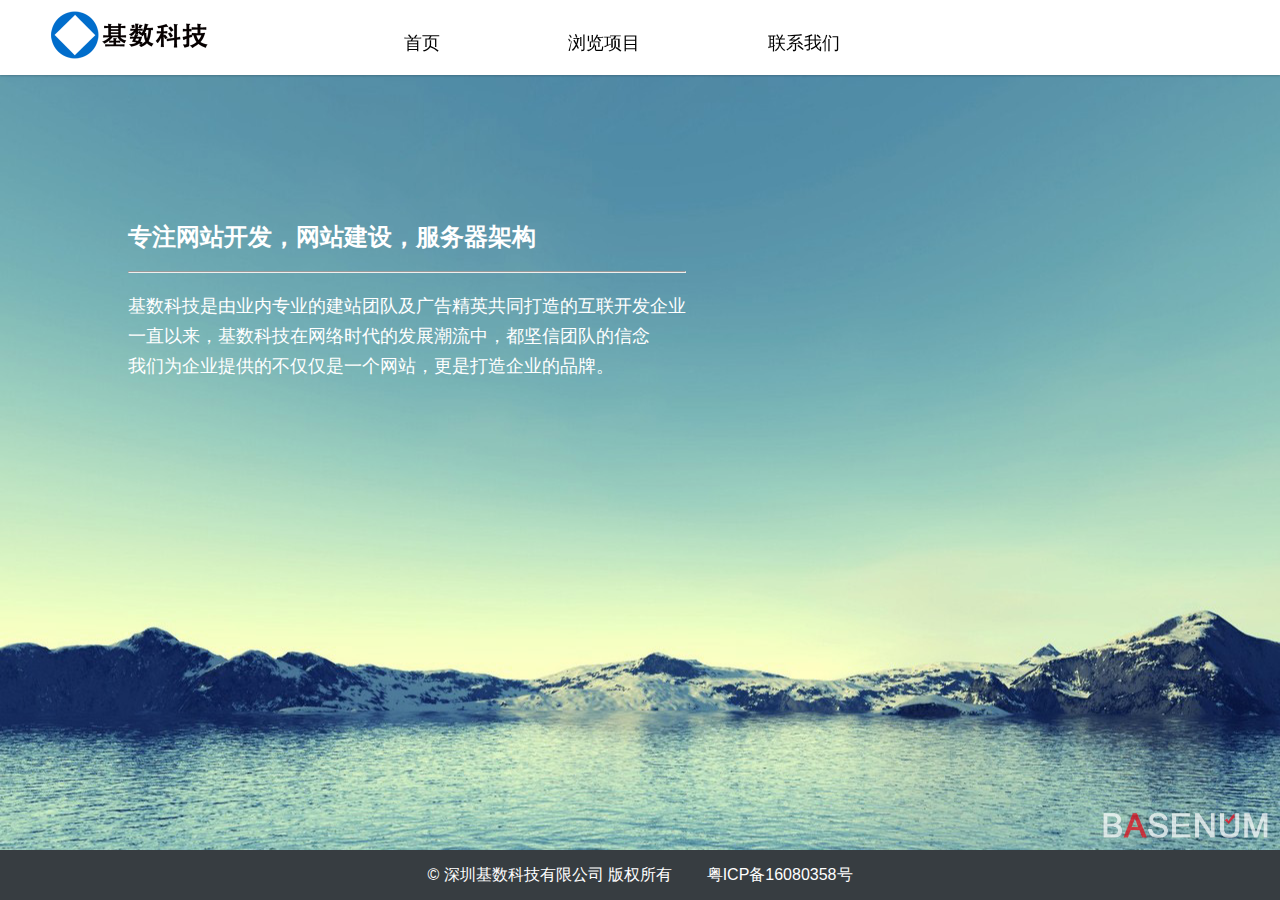
<file: index.html>
<!DOCTYPE html PUBLIC "-//W3C//DTD XHTML 1.0 Transitional//EN" "http://www.w3.org/TR/xhtml1/DTD/xhtml1-transitional.dtd">
<html xmlns="http://www.w3.org/1999/xhtml">
<head>
<meta http-equiv="Content-Type" content="text/html; charset=utf-8" />
<title>基数科技官网|技术研发咨询与销售</title>
<meta name="keywords" content="专注网站开发，网站架构，服务器建设">
<meta name="description" content="网页设计,计算机及电子产品软硬件的技术开发、技术维护、技术咨询与销售。">
<link rel="shortcut icon" href="favicon.ico" />
<link rel="stylesheet" type="text/css" href="css/glob.css" />
<link rel="stylesheet" type="text/css" href="css/default.css" />
<script type="text/javascript" src="js/jquery1.7.min.js"></script>
<script type="text/javascript" src="js/func.js"></script>
<script type="text/javascript" src="js/default.js"></script>
</head>
<body>
<div id="header">
	<img id="logo" src="images/logo.png" alt="logo" />
    <ul class="menu clearfix ">
        <li><a href="/">首页</a></li>
        <li><a href="#projects">浏览项目</a></li>
        <li><a href="#help">联系我们</a></li>
    </ul>
</div>
<div id="banners">
</div>
<div id="content">
	<div class="words">
		<h1>专注网站开发，网站建设，服务器架构</h1>
    	<hr />
    	<p>
    		基数科技是由业内专业的建站团队及广告精英共同打造的互联开发企业<br />一直以来，基数科技在网络时代的发展潮流中，都坚信团队的信念 <br /> 我们为企业提供的不仅仅是一个网站，更是打造企业的品牌。
    	</p>
    </div>
</div>
<div id="footer">
	<img src="images/basenum1.png" id="basenumimg" />
	<font style="margin-right:30px;color:#fff"> © 深圳基数科技有限公司 版权所有</font> 
	<a href="http://www.miitbeian.gov.cn/" style="color:#fff" target="_blank">粤ICP备16080358号</a>
</div>
</body>
</html>
</file>
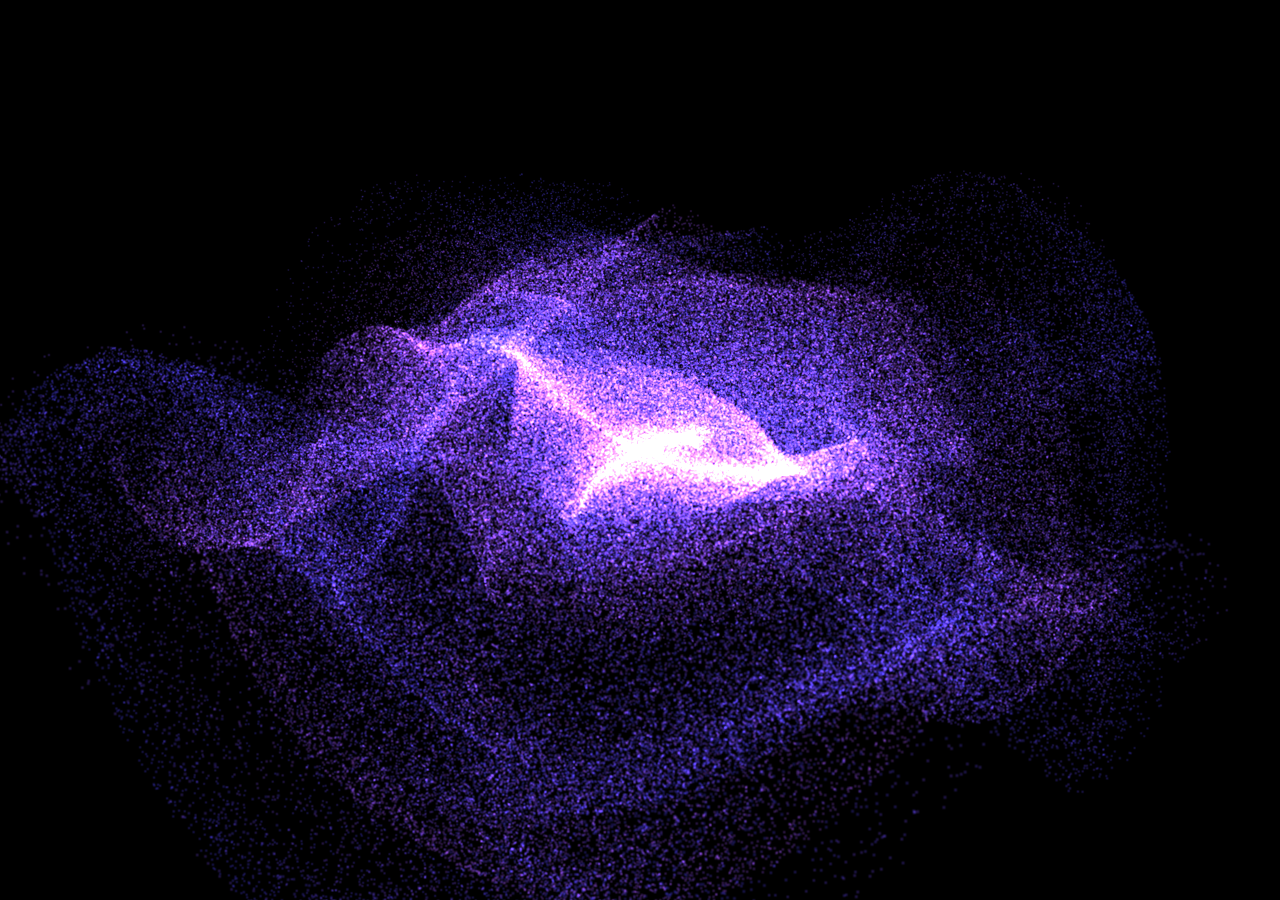
<file: h5/aliyun/index.html>
<!doctype html>
<html lang="en">
<head>
    <meta charset="utf-8">
    <meta name="description" content="An interactive particle simulation for your mind, by Nop Jiarathanakul">
    <title>A Particle Dream - v1.1</title>
    <link rel="stylesheet" href="css/reset.css">
    <link rel="stylesheet" href="css/index.css">
</head>
<body>
    <div id="webgl-container" class="gradient-bg-cyan-black">
        <canvas id="webgl-canvas"></canvas>
    </div>
    <div id="debug-box"></div>
</body>

<script src="js/lib/leap-0.6.4.js"></script>
<script src="js/lib/leap-plugins-0.1.10.js"></script>
<script src="js/lib/dat.gui.js"></script>
<script src="js/lib/mousetrap.js"></script>
<script src="js/lib/three70.js"></script>
<script src="js/lib/Clock.js"></script>
<script src="js/lib/TrackballControls.js"></script>
<script src="js/lib/OrbitControls.js"></script>
<script src="js/lib/CopyShader.js"></script>
<script src="js/lib/OBJLoader.js"></script>

<script src="js/src/RenderContext.js"></script>
<script src="js/src/ParticleEngine.js"></script>
<script src="js/src/UpdateLoop.js"></script>
<script src="js/src/Utils.js"></script>
<script src="js/src/Mouse.js"></script>
<script src="js/src/ShaderPass.js"></script>
<script src="js/src/SimulationRenderer.js"></script>
<script src="js/src/ParticleSimulation.js"></script>
<script src="js/src/UVMapper.js"></script>
<script src="js/src/UVMapAnimator.js"></script>
<script src="js/src/LeapManager.js"></script>
<script src="js/src/App2.js"></script>

<script src="js/src/shaders/SimShader.js"></script>
<script src="js/src/shaders/SimInitShader.js"></script>
<script src="js/src/shaders/ParticleShader.js"></script>
<script src="js/src/shaders/SimDebugShader.js"></script>
<script src="js/src/shaders/UVMapShader.js"></script>

<script src="js/src/index.js"></script>



</html>
</file>
<file: css/glob.css>
@charset "utf-8";
body {word-wrap:break-word; margin:0; padding:0; border:0; outline:0; font-family: Arial, Helvetica, sans-serif, "微软雅黑", "幼圆"; background-color:#fff;}
a:link {text-decoration: none;} a:visited {text-decoration: none;} a:hover {text-decoration: none;} a:active {text-decoration: none;}
ul li{list-style:none;}
.clear {clear: both;}
.clearfix:after {content: ".";  display: block;  height: 0; clear: both; visibility: hidden;}

.radius3{-webkit-border-radius:3px; -moz-border-radius:3px; border-radius:3px;}
.radius5{-webkit-border-radius:5px; -moz-border-radius:5px; border-radius:5px;}
.radius8{-webkit-border-radius:8px; -moz-border-radius:8px; border-radius:8px;}
.radius10{-webkit-border-radius:10px; -moz-border-radius:10px; border-radius:10px;}

.btn-primary {background-color: #4ba746;background-image: -moz-linear-gradient(top,#4eae49,#469c41);background-image: -ms-linear-gradient(top,#4eae49,#469c41);background-image: -webkit-gradient(linear,0 0,0 100%,from(#4eae49),to(#469c41));background-image: -webkit-linear-gradient(top,#4eae49,#469c41);background-image: -o-linear-gradient(top,#4eae49,#469c41);background-image: linear-gradient(top,#4eae49,#469c41);background-repeat: repeat-x;filter: progid:DXImageTransform.Microsoft.gradient(startColorstr='#4eae49',endColorstr='#469c41',GradientType=0);border-color: #469c41 #469c41 #2e662b;border-color: rgba(0,0,0,0.1) rgba(0,0,0,0.1) rgba(0,0,0,0.25);filter: progid:DXImageTransform.Microsoft.gradient(enabled = false);color: #fff;text-shadow: 0 1px 0 rgba(0,0,0,0.15);}
.btn-large {padding: 9px 27px;font-size: 18px;line-height: normal;font-weight: normal !important;-webkit-border-radius: 2px;-moz-border-radius: 2px;border-radius: 2px;font-family: "bariol_regularregular","Helvetica neue",helvetica,sans-serif;}
.btn {display: inline-block;font-family: "helvetica",Arial,sans-serif;font-size: 13px;font-weight: bold;line-height: 20.7px;text-align: center;vertical-align: middle;cursor: pointer;background-image: -moz-linear-gradient(top,#fff,#f6f6f7);background-image: -ms-linear-gradient(top,#fff,#f6f6f7);background-image: -o-linear-gradient(top,#fff,#f6f6f7);background-image: linear-gradient(top,#fff,#f6f6f7);background-repeat: repeat-x;filter: progid:DXImageTransform.Microsoft.gradient(startColorstr='#ffffff',endColorstr='#f6f6f7',GradientType=0);border-color: #f6f6f7 #f6f6f7 #ccccd5;border-color: rgba(0,0,0,0.1) rgba(0,0,0,0.1) rgba(0,0,0,0.25);filter: progid:DXImageTransform.Microsoft.gradient(enabled = false);border: 1px solid rgba(0,0,0,0.2) !important;border-bottom: 1px solid rgba(0,0,0,0.3);-webkit-border-radius: 2px;-moz-border-radius: 2px;border-radius: 2px;-webkit-box-shadow: 0 2px 3px rgba(0,0,0,0.05);-moz-box-shadow: 0 2px 3px rgba(0,0,0,0.05);box-shadow: 0 2px 3px rgba(0,0,0,0.05);}

a.button{display: block; text-align:center; -webkit-border-radius:5px; -moz-border-radius: 5px; border-radius:5px; background: #4ba746; color: #fff; font-weight: bold;  padding:10px; margin: 10px;}
input.button{border:1px #aaa solid; font-size: 14px; background:#fff;}
a.button:hover{background:#469c41;}
input.button:hover{background:#eee;}

#bgMask{position:fixed; width:100%; height:100%; background-color:#000; z-index:10; top:0; left:0; opacity:0.5;filter:alpha(opacity=50); display:none;}
#bgTransparent{position:fixed;z-index:11; top:50%; left:50%; display:none; margin-top:-350px; margin-left:-500px; width:1000px; height:700px; background-color:#FFF; padding:10px; overflow-x:hidden;}
#POPBox{width:1100px; min-height:300px; background-color:#fff; -webkit-box-shadow:-2px 2px 5px #666; -moz-box-shadow:-2px 2px 5px #666; box-shadow:-2px 2px 5px #666;color:#666; position:absolute; top:145px; left:50%; margin-left:-550px; z-index:999; display:none;}
#closePOPBox{ background:url(../images/misc/x-button.png) no-repeat; background-size:cover; width:32px; height:32px;position:absolute; top: 50%; margin-top: -365px; left: 50%; margin-left: 505px; z-index:999;display:none; cursor:pointer;}

.imgalign p{display:block; text-align: center; position: relative;}
.imgalign p i{display: inline-block; vertical-align: middle; height: 100%;}
.imgalign p img{max-width:100%; max-height:100%; vertical-align: middle;}
</file>
<file: css/default.css>
@charset "utf-8";
body{font: 12px/1.5 "\5FAE\8F6F\96C5\9ED1","Microsoft Yahei","Hiragino Sans GB",tahoma,arial,"\5B8B\4F53" !important;}
#header{position: fixed; top:0; left:0; width:100%; height:75px; background:#fff; padding-bottom:0; -moz-box-sizing: 0 1px 2px rgba(0, 0, 0, 0.2); box-shadow: 0 1px 2px rgba(0, 0, 0, 0.2);}
#logo{height:50px; display:block; float:left; margin:10px 0 0 50px;}
#header .menu{ margin:20px auto; width:50%;}
#header .menu li {float: left; padding:10px 10%;}
#header .menu li a{ font-size:18px; color:#000;}
#banners{margin-top:75px; background:#F8F9FB;}
#content{ background: url(../images/bg1.jpg) center center no-repeat;}
#footer{position: fixed; bottom:0; width:100%; background-color: #373D41 !important;line-height: 50px; color: #fff; font-size: 16px; text-align:center;}
#basenumimg{position:absolute; height:30px; right:10px; top:-40px; opacity:0.7;filter:alpha(opacity=70);}

#content .words{float:left; margin:10% 0 0 10%; color:#fff;}
#content .words p{word-wrap:break-word; font-size:18px; line-height:30px;}
</file>
<file: h5/aliyun/css/index.css>
body{font-family:'Lucida Grande',Verdana,Helvetica,sans-serif;font-size:12px;line-height:150%;overflow:hidden;-webkit-touch-callout:none;-webkit-user-select:none}#webgl-container{overflow:hidden;position:absolute;width:100%;top:0;bottom:0}#webgl-container>canvas{float:left;width:100%;height:100%}#debug-box{position:absolute;bottom:0;color:#fff;font-size:32px;line-height:100%}#help-box{width:350px;height:350px;position:absolute;top:0;bottom:0;left:0;right:0;margin:auto;z-index:1;padding:50px;color:#fff;background:rgba(0,0,0,.5);text-align:center}#help-box img{width:120px;margin-top:10px;margin-bottom:10px}#help-box a{color:#0ff}#help-box{transition:opacity .5s,visibility .5s;visibility:visible;opacity:1}#help-box.hidden{visibility:hidden;opacity:0}.gradient-bg-cyan-black{background-image:-ms-linear-gradient(top,#0c081e 0,#0c081e 100%);background-image:-moz-linear-gradient(top,#0c081e 0,#0c081e 100%);background-image:-o-linear-gradient(top,#0c081e 0,#0c081e 100%);background-image:-webkit-gradient(linear,left top,left bottom,color-stop(0,#0c081e),color-stop(1,#000));background-image:-webkit-linear-gradient(top,#0c081e 0,#0c081e 100%);background-image:linear-gradient(to bottom,#0c081e 0,#0c081e 100%)}
.dg.ac{display:none;}
</file>
